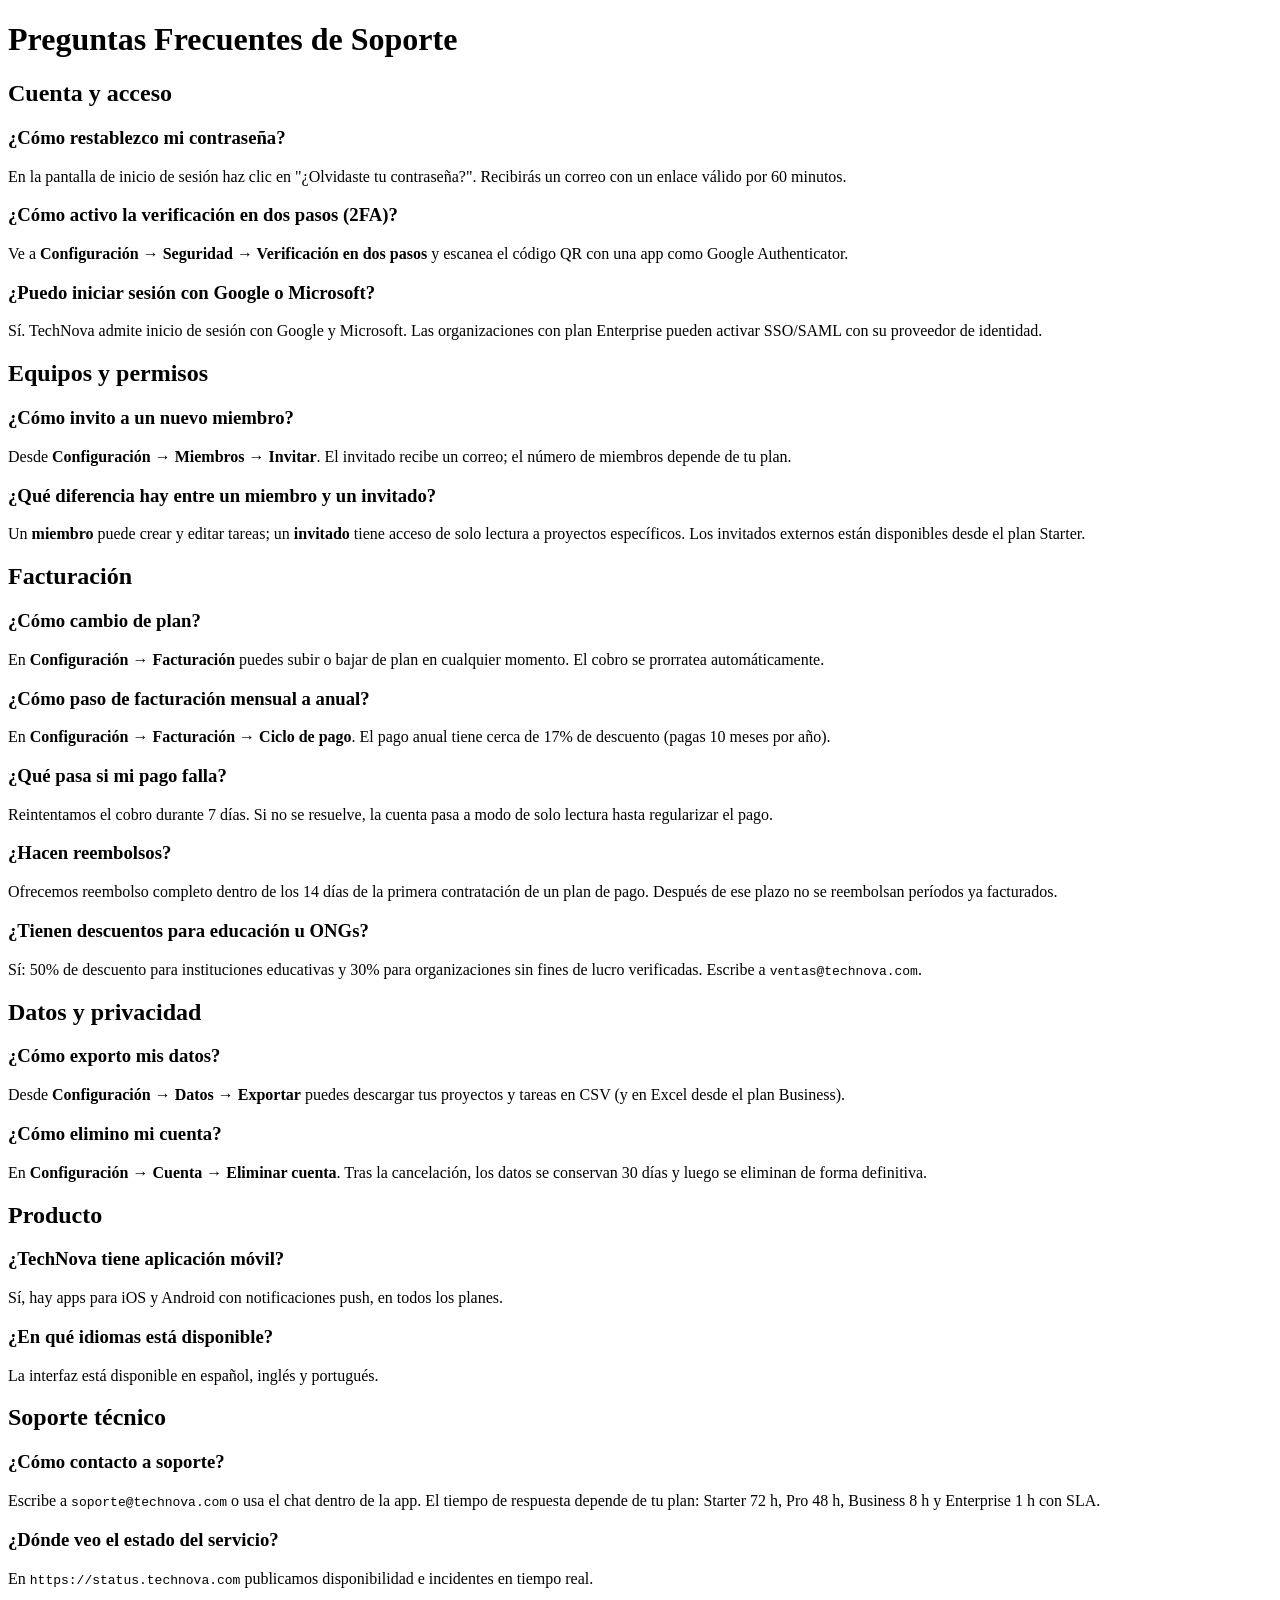
<file: data/documents/soporte/faq_soporte.html>
<!DOCTYPE html>
<html lang="es">
<head><meta charset="utf-8"><title>FAQ de Soporte — TechNova</title></head>
<body>
  <h1>Preguntas Frecuentes de Soporte</h1>

  <h2>Cuenta y acceso</h2>
  <h3>¿Cómo restablezco mi contraseña?</h3>
  <p>En la pantalla de inicio de sesión haz clic en "¿Olvidaste tu contraseña?".
  Recibirás un correo con un enlace válido por 60 minutos.</p>

  <h3>¿Cómo activo la verificación en dos pasos (2FA)?</h3>
  <p>Ve a <strong>Configuración → Seguridad → Verificación en dos pasos</strong> y
  escanea el código QR con una app como Google Authenticator.</p>

  <h3>¿Puedo iniciar sesión con Google o Microsoft?</h3>
  <p>Sí. TechNova admite inicio de sesión con Google y Microsoft. Las organizaciones
  con plan Enterprise pueden activar SSO/SAML con su proveedor de identidad.</p>

  <h2>Equipos y permisos</h2>
  <h3>¿Cómo invito a un nuevo miembro?</h3>
  <p>Desde <strong>Configuración → Miembros → Invitar</strong>. El invitado recibe un
  correo; el número de miembros depende de tu plan.</p>

  <h3>¿Qué diferencia hay entre un miembro y un invitado?</h3>
  <p>Un <strong>miembro</strong> puede crear y editar tareas; un <strong>invitado</strong>
  tiene acceso de solo lectura a proyectos específicos. Los invitados externos están
  disponibles desde el plan Starter.</p>

  <h2>Facturación</h2>
  <h3>¿Cómo cambio de plan?</h3>
  <p>En <strong>Configuración → Facturación</strong> puedes subir o bajar de plan en
  cualquier momento. El cobro se prorratea automáticamente.</p>

  <h3>¿Cómo paso de facturación mensual a anual?</h3>
  <p>En <strong>Configuración → Facturación → Ciclo de pago</strong>. El pago anual
  tiene cerca de 17% de descuento (pagas 10 meses por año).</p>

  <h3>¿Qué pasa si mi pago falla?</h3>
  <p>Reintentamos el cobro durante 7 días. Si no se resuelve, la cuenta pasa a modo
  de solo lectura hasta regularizar el pago.</p>

  <h3>¿Hacen reembolsos?</h3>
  <p>Ofrecemos reembolso completo dentro de los 14 días de la primera contratación de
  un plan de pago. Después de ese plazo no se reembolsan períodos ya facturados.</p>

  <h3>¿Tienen descuentos para educación u ONGs?</h3>
  <p>Sí: 50% de descuento para instituciones educativas y 30% para organizaciones sin
  fines de lucro verificadas. Escribe a <code>ventas@technova.com</code>.</p>

  <h2>Datos y privacidad</h2>
  <h3>¿Cómo exporto mis datos?</h3>
  <p>Desde <strong>Configuración → Datos → Exportar</strong> puedes descargar tus
  proyectos y tareas en CSV (y en Excel desde el plan Business).</p>

  <h3>¿Cómo elimino mi cuenta?</h3>
  <p>En <strong>Configuración → Cuenta → Eliminar cuenta</strong>. Tras la cancelación,
  los datos se conservan 30 días y luego se eliminan de forma definitiva.</p>

  <h2>Producto</h2>
  <h3>¿TechNova tiene aplicación móvil?</h3>
  <p>Sí, hay apps para iOS y Android con notificaciones push, en todos los planes.</p>

  <h3>¿En qué idiomas está disponible?</h3>
  <p>La interfaz está disponible en español, inglés y portugués.</p>

  <h2>Soporte técnico</h2>
  <h3>¿Cómo contacto a soporte?</h3>
  <p>Escribe a <code>soporte@technova.com</code> o usa el chat dentro de la app.
  El tiempo de respuesta depende de tu plan: Starter 72 h, Pro 48 h, Business 8 h y
  Enterprise 1 h con SLA.</p>

  <h3>¿Dónde veo el estado del servicio?</h3>
  <p>En <code>https://status.technova.com</code> publicamos disponibilidad e incidentes
  en tiempo real.</p>
</body>
</html>
</file>
